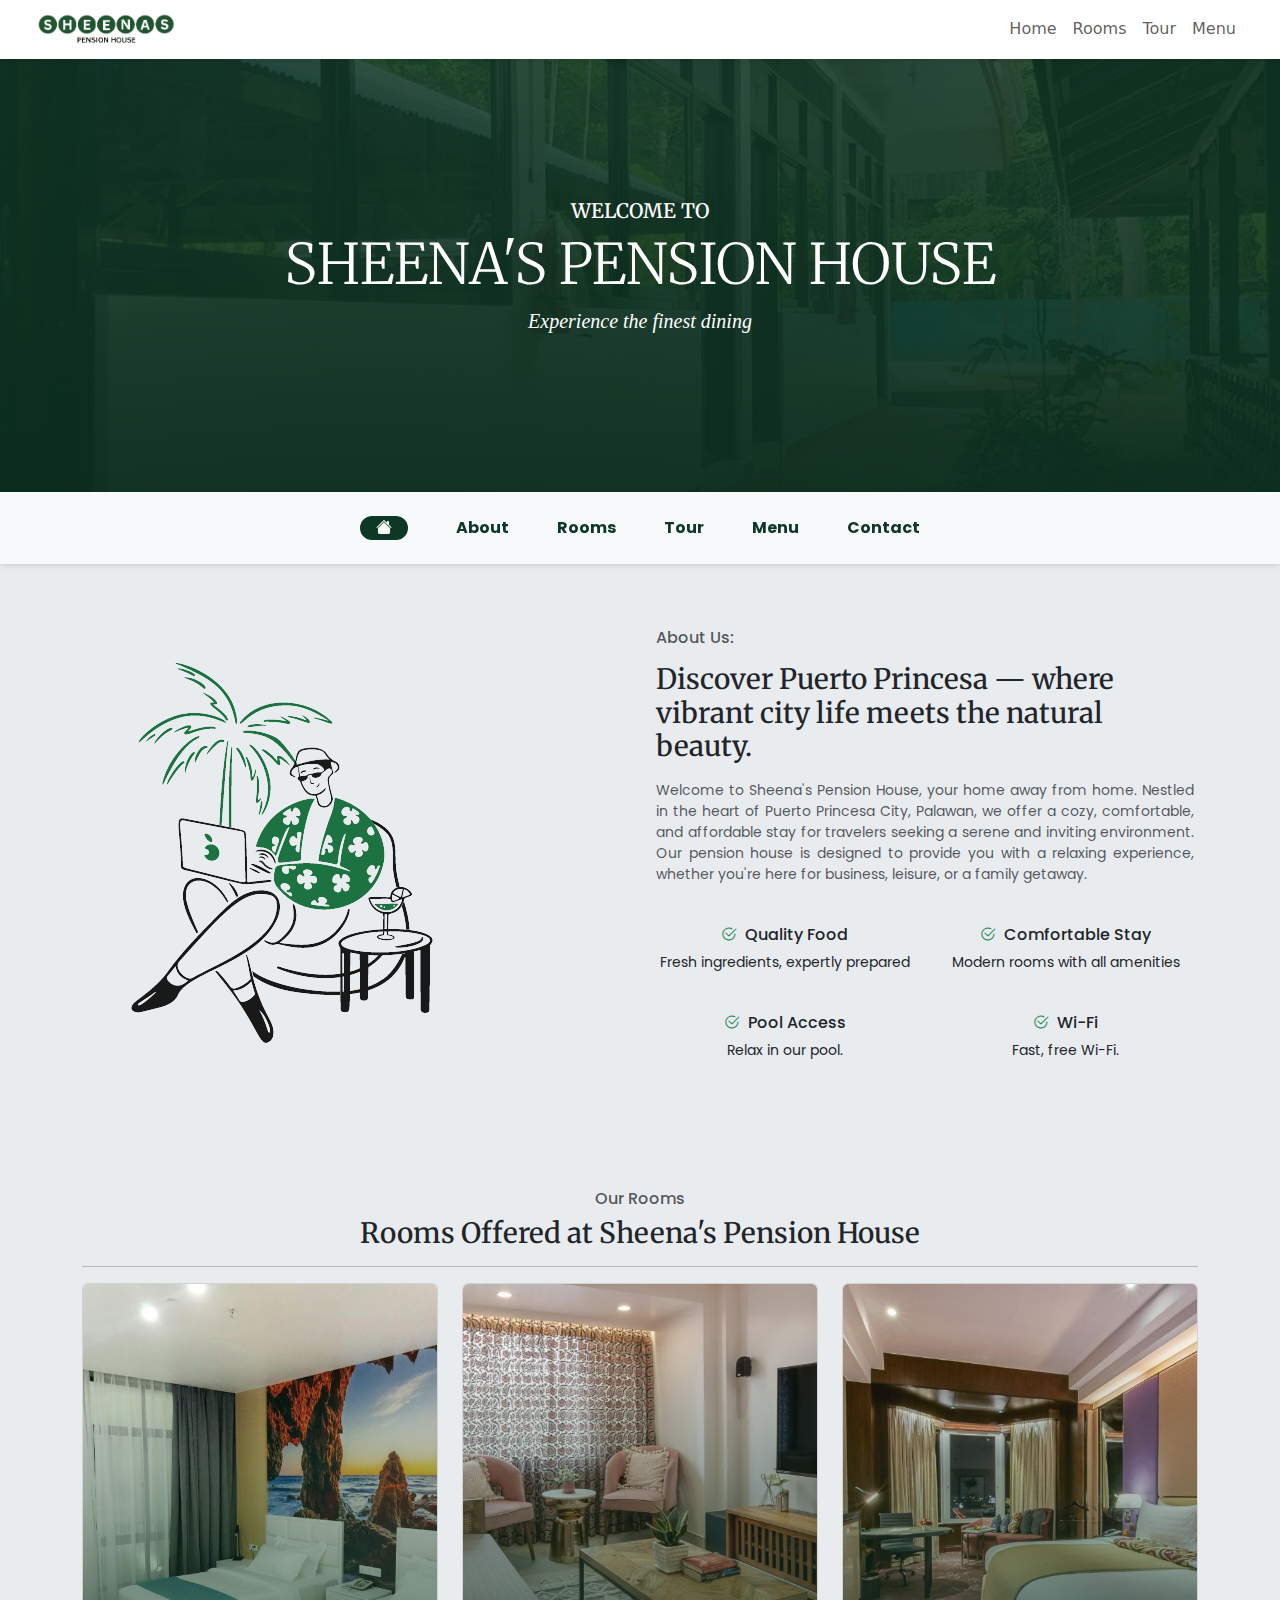
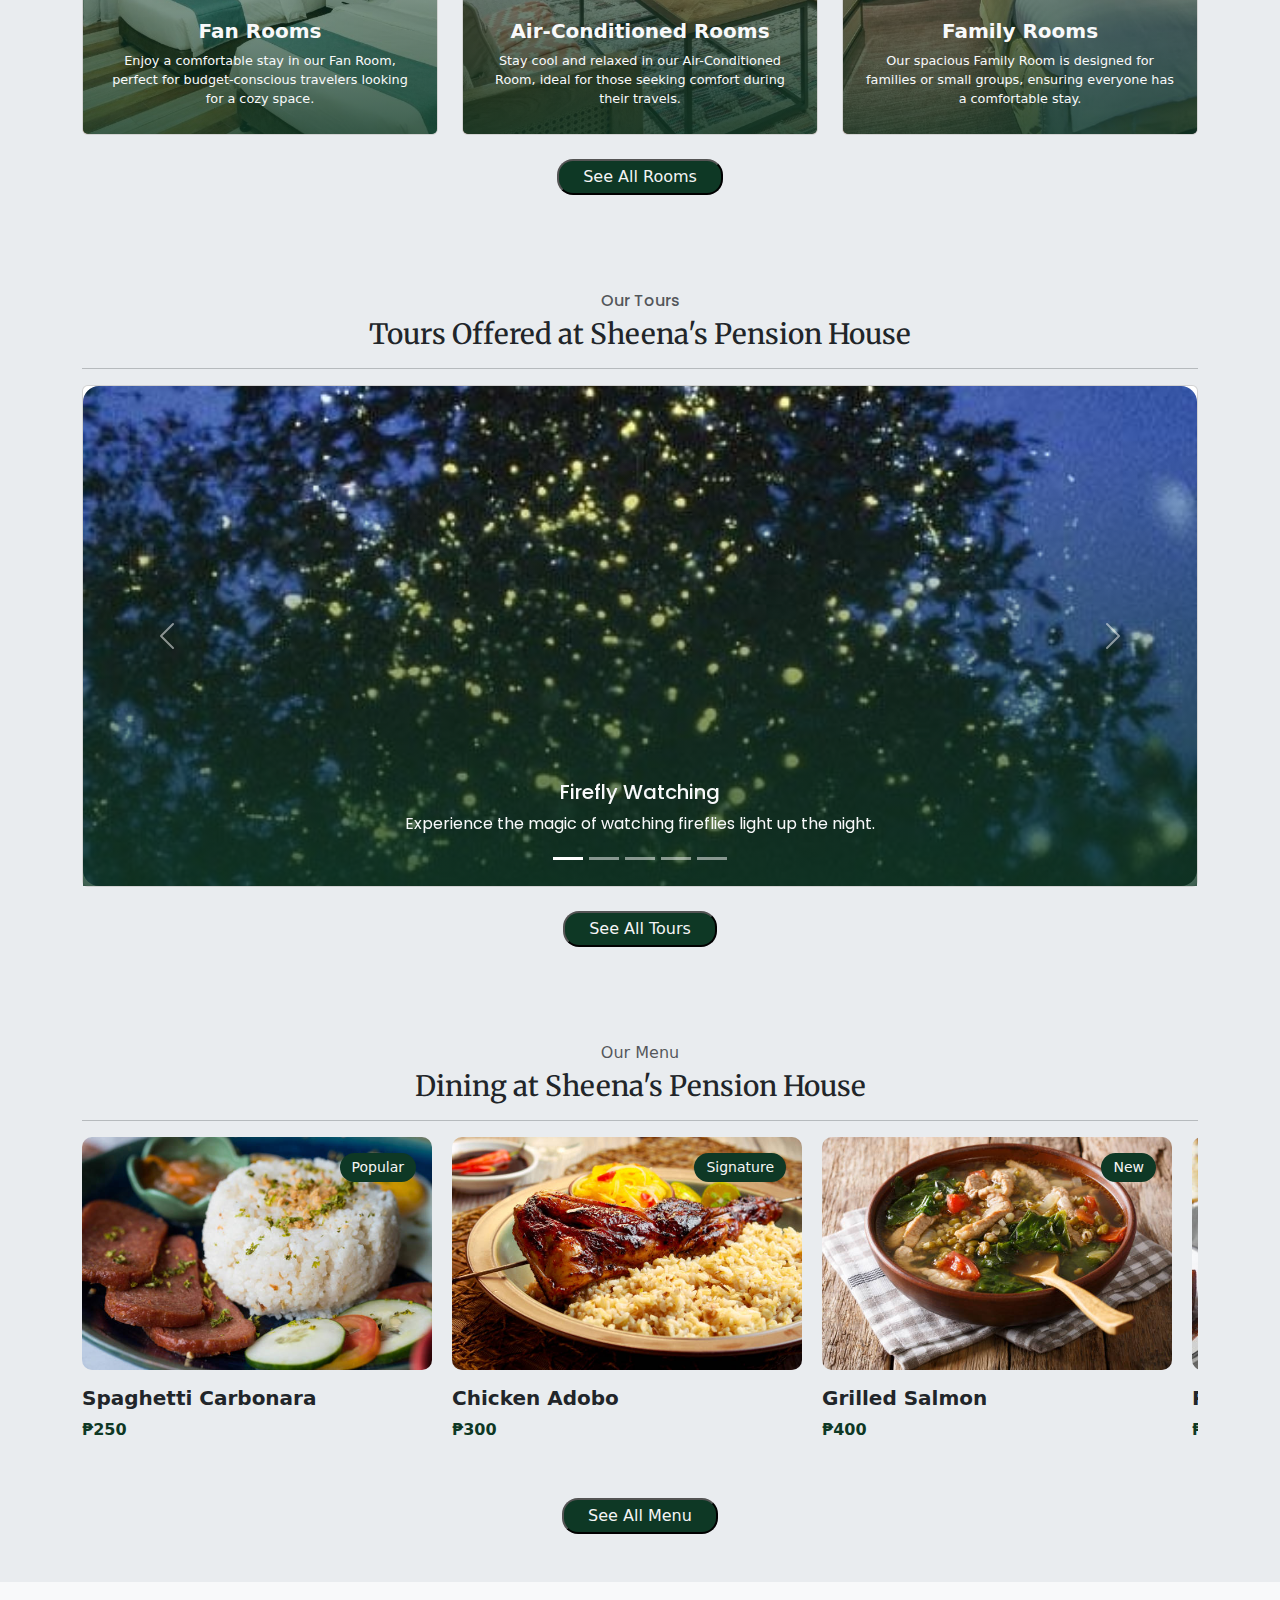
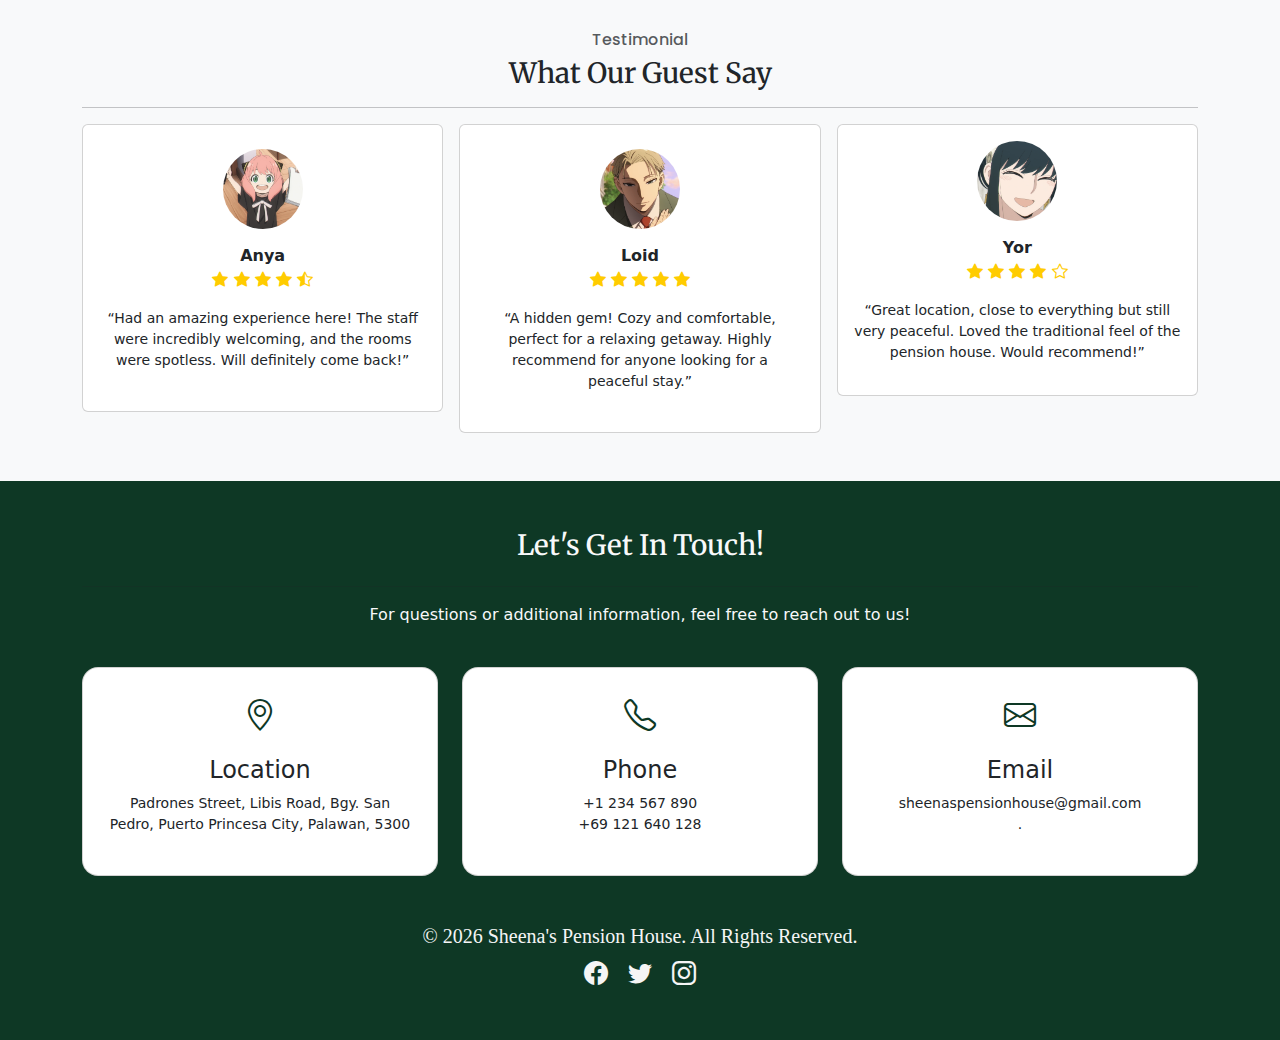
<file: index.html>
<!DOCTYPE html>
<html lang="en">

<head>
    <meta charset="utf-8">
    <meta content="width=device-width, initial-scale=1.0" name="viewport">
    <title>Sheena's Pension House</title>
    <link href="assets/img/logo.jpg" rel="icon">
    <link href="assets/vendor/bootstrap/css/bootstrap.min.css" rel="stylesheet">
    <link href="assets/vendor/bootstrap-icons/bootstrap-icons.css" rel="stylesheet">
    <link href="https://fonts.googleapis.com/css2?family=Merriweather:wght@700&family=Open+Sans:wght@400&display=swap"
        rel="stylesheet">
    <link href="https://fonts.googleapis.com/css2?family=Playfair+Display:wght@700&family=Lora:wght@400&display=swap"
        rel="stylesheet">
    <link href="https://fonts.googleapis.com/css2?family=Poppins:wght@300;400;500;600;700&display=swap"
        rel="stylesheet">
    <link href="assets/css/style.css" rel="stylesheet">
</head>

<body>
    <nav id="navs" class="navbar navbar-expand-lg bg-card shadow-sm px-2 px-md-4">
        <div class="container-fluid">
            <!-- Logo -->
            <a class="navbar-brand fw-semibold d-flex align-items-center" href="index.html">
                <img src="assets/img/sheenas-logo.png" alt="Logo" id="logo" class="img-fluid" width="140" height="140">
            </a>

            <!-- Toggler -->
            <button class="navbar-toggler border-0" type="button" data-bs-toggle="collapse" data-bs-target="#navbarNav"
                aria-controls="navbarNav" aria-expanded="false" aria-label="Toggle navigation">
                <span class="navbar-toggler-icon"></span>
            </button>

            <!-- Collapsible nav links -->
            <div class="collapse navbar-collapse" id="navbarNav">
                <ul class="navbar-nav ms-auto">
                    <li class="nav-item">
                        <a class="nav-link" href="index.html">Home</a>
                    </li>
                    <li class="nav-item">
                        <a class="nav-link" href="rooms.html">Rooms</a>
                    </li>
                    <li class="nav-item">
                        <a class="nav-link" href="tour.html">Tour</a>
                    </li>
                    <li class="nav-item">
                        <a class="nav-link" href="menu.html">Menu</a>
                    </li>
                </ul>
            </div>
        </div>
    </nav>


    <div class="container-fluid p-0">
        <div class="jumbotron jumbotron-fluid text-center" id="hero">
            <div class="container font-sheenas">
                <h5>WELCOME TO</h5>
                <h1 class="display-4">SHEENA'S PENSION HOUSE</h1>
                <p class="lead font-elegant"><i>Experience the <span id="animated-text"></span></i></p>
            </div>
        </div>
    </div>

    <div class="home-nav bg-light">
        <div class="container-fluid py-4">
            <div class="d-flex justify-content-center font-poppins gap-4 gap-md-5 fw-bold">
                <a href="#navs" class="home-nav-link active bg-green px-3 text-light"><i
                        class="bi bi-house-fill"></i></a>
                <a href="#about" class="home-nav-link">About</a>
                <a href="#rooms" class="home-nav-link">Rooms</a>
                <a href="#tour" class="home-nav-link">Tour</a>
                <a href="#menu" class="home-nav-link">Menu</a>
                <a href="#contact" class="home-nav-link d-none d-md-block">Contact</a>
            </div>
        </div>
    </div>



    <main class="bg-body-secondary">
        <!-- About Section -->
        <section id="about" class="py-4 py-md-5">
            <div class="container">
                <div class="row align-items-center">
                    <div class="col-lg-6 mb-4 mb-lg-0 d-none d-lg-block center">
                        <img src="assets/img/about.png" alt="About Us" class="img-fluid about-img">
                    </div>
                    <div class="col-lg-6 p-3 font-poppins">
                        <h6 class="text-muted">About Us:</h6>
                        <h3 class="font-sheenas py-2">Discover Puerto Princesa — where vibrant city life meets the natural beauty.</h3>
                        <p class="text-muted text-justify small">Welcome to Sheena's Pension House, your home away from
                            home.
                            Nestled in
                            the
                            heart of Puerto Princesa City, Palawan, we offer a cozy, comfortable, and affordable stay
                            for
                            travelers seeking a serene and inviting environment. Our pension house is designed to
                            provide
                            you with a relaxing experience, whether you're here for business, leisure, or a family
                            getaway.
                        </p>

                        <div class="row mt-3 g-4">
                            <div class="col-6 center flex-column text-center">
                                <h6><i class="bi bi-check2-circle text-success me-2"></i>Quality Food</h6>
                                <p class="small text-center">Fresh ingredients, expertly prepared</p>
                            </div>
                            <div class="col-6 center flex-column text-center">
                                <h6><i class="bi bi-check2-circle text-success me-2"></i>Comfortable Stay</h6>
                                <p class="small text-center">Modern rooms with all amenities</p>
                            </div>
                            <div class="col-6 center flex-column text-center">
                                <h6><i class="bi bi-check2-circle text-success me-2"></i>Pool Access</h6>
                                <p class="small text-center">Relax in our pool.</p>
                            </div>
                            <div class="col-6 center flex-column text-center">
                                <h6><i class="bi bi-check2-circle text-success me-2"></i>Wi-Fi</h6>
                                <p class="small text-center">Fast, free Wi-Fi.</p>
                            </div>
                        </div>
                    </div>
                </div>
            </div>
        </section>


        <section id="rooms" class="py-4 py-md-5">
            <div class="container">
                <h6 class="text-muted text-center font-poppins">Our Rooms</h6>
                <h3 class="font-sheenas text-center m-0">Rooms Offered at Sheena's Pension House</h3>
                <hr>

                <div class="row rooms-content g-4">
                    <div class="col-lg-4">
                        <div class="card myroom-card">
                            <img src="assets/img/fan-room.jpg" class="card-img-top" alt="Fan Room">
                            <div class="gradient-overlay text-center">
                                <h5 class="card-title fw-semibold text-light">Fan Rooms</h5>
                                <p class="lead text-light">Enjoy a comfortable stay in our Fan Room, perfect for
                                    budget-conscious
                                    travelers looking for a cozy space.</p>
                            </div>
                        </div>
                    </div>
                    <div class="col-lg-4">
                        <div class="card myroom-card">
                            <img src="assets/img/family-room.jpg" class="card-img-top" alt="Family Room">
                            <div class="gradient-overlay text-center">
                                <h5 class="card-title fw-semibold text-light">Air-Conditioned Rooms</h5>
                                <p class="lead text-light">Stay cool and relaxed in our Air-Conditioned Room, ideal
                                    for
                                    those
                                    seeking comfort during their travels.</p>
                            </div>
                        </div>
                    </div>

                    <div class="col-lg-4">
                        <div class="card myroom-card">
                            <img src="assets/img/air-con.jpg" class="card-img-top" alt="Air-Conditioned Room">
                            <div class="gradient-overlay text-center">
                                <h5 class="card-title fw-semibold text-light">Family Rooms</h5>
                                <p class="lead text-light">Our spacious Family Room is designed for families or
                                    small
                                    groups,
                                    ensuring everyone has a comfortable stay.</p>
                            </div>
                        </div>
                    </div>
                </div>
                <div class="btn-container pt-4 text-center">
                    <a href="rooms.html"><button class="btn-green">See All Rooms</button></a>
                </div>
            </div>
        </section>


        <section id="tour" class="py-4 py-md-5">
            <div class="container">
                <h6 class="text-muted text-center font-poppins">Our Tours</h6>
                <h3 class="font-sheenas text-center m-0">Tours Offered at Sheena's Pension House</h3>
                <hr>

                <div class="center flex-column">
                    <div id="tourCarousel" class="carousel slide card w-100" data-bs-ride="carousel">
                        <div class="carousel-indicators">
                            <button type="button" data-bs-target="#tourCarousel" data-bs-slide-to="0" class="active"
                                aria-current="true" aria-label="Slide 1"></button>
                            <button type="button" data-bs-target="#tourCarousel" data-bs-slide-to="1"
                                aria-label="Slide 2"></button>
                            <button type="button" data-bs-target="#tourCarousel" data-bs-slide-to="2"
                                aria-label="Slide 3"></button>
                            <button type="button" data-bs-target="#tourCarousel" data-bs-slide-to="3"
                                aria-label="Slide 4"></button>
                            <button type="button" data-bs-target="#tourCarousel" data-bs-slide-to="4"
                                aria-label="Slide 5"></button>
                        </div>

                        <div class="carousel-inner text-light font-poppins">
                            <!-- Firefly Watching Slide -->
                            <div class="carousel-item active">
                                <img src="assets/img/Tour/firefly/1.jpg" class="d-block w-100 rounded-4"
                                    alt="Firefly Watching">
                                <div class="gradient-overlay">
                                    <div class="tour-details my-4 text-center">
                                        <h5>Firefly Watching</h5>
                                        <p>Experience the magic of watching fireflies light up the night.</p>
                                    </div>
                                </div>
                            </div>

                            <!-- Underground River Slide -->
                            <div class="carousel-item">
                                <img src="assets/img/Tour/underGround/2.jpg" class="d-block w-100 rounded-4"
                                    alt="Underground River">
                                <div class="gradient-overlay">
                                    <div class="tour-details my-4 text-center">
                                        <h5>Underground River</h5>
                                        <p>Explore the stunning and mysterious underground river.</p>
                                    </div>
                                </div>
                            </div>

                            <!-- Honda Bay Slide -->
                            <div class="carousel-item">
                                <img src="assets/img/Tour/hondaBay/2.jpg" class="d-block w-100 rounded-4"
                                    alt="Honda Bay">
                                <div class="gradient-overlay">
                                    <div class="tour-details my-4 text-center">
                                        <h5>Honda Bay</h5>
                                        <p>Relax and swim in the clear waters of Honda Bay.</p>
                                    </div>
                                </div>
                            </div>

                            <!-- City Tour Slide -->
                            <div class="carousel-item">
                                <img src="assets/img/Tour/cityTour/2.jpg" class="d-block w-100 rounded-4"
                                    alt="City Tour">
                                <div class="gradient-overlay">
                                    <div class="tour-details my-4 text-center">
                                        <h5>City Tour</h5>
                                        <p>Discover the rich culture and history of the city.</p>
                                    </div>
                                </div>
                            </div>

                            <!-- El Nido Island Hopping Slide -->
                            <div class="carousel-item">
                                <img src="assets/img/Tour/elNido/1.jpg" class="d-block w-100 rounded-4"
                                    alt="El Nido Island Hopping">
                                <div class="gradient-overlay">
                                    <div class="tour-details my-4 text-center">
                                        <h5>El Nido Island Hopping</h5>
                                        <p>Hop from one beautiful island to another in El Nido.</p>
                                    </div>
                                </div>
                            </div>
                        </div>
                        <button class="carousel-control-prev" type="button" data-bs-target="#tourCarousel"
                            data-bs-slide="prev">
                            <span class="carousel-control-prev-icon" aria-hidden="true"></span>
                            <span class="visually-hidden">Previous</span>
                        </button>
                        <button class="carousel-control-next" type="button" data-bs-target="#tourCarousel"
                            data-bs-slide="next">
                            <span class="carousel-control-next-icon" aria-hidden="true"></span>
                            <span class="visually-hidden">Next</span>
                        </button>
                    </div>
                    <div class="btn-container pt-4 text-center">
                        <a href="tour.html"><button class="btn-green">See All Tours</button></a>
                    </div>
                </div>
            </div>
        </section>


        <section id="menu" class="py-4 py-md-5">
            <div class="container">
                <h6 class="text-muted text-center">Our Menu</h6>
                <h3 class="font-sheenas text-center">Dining at Sheena's Pension House</h3>
                <hr>


                <div class="menu-carousel">
                    <div class="menu-items">
                        <div class="menu-item position-relative">
                            <img src="assets/img/Menu/1.jpg" alt="Menu Item" class="menu-img img-fluid">
                            <h4 class="menu-title">Spaghetti Carbonara</h4>
                            <div class="menu-price">₱250</div>
                            <div class="menu-tag">Popular</div>
                        </div>
                        <div class="menu-item position-relative">
                            <img src="assets/img/Menu/2.jpg" alt="Menu Item" class="menu-img img-fluid">
                            <h4 class="menu-title">Chicken Adobo</h4>
                            <div class="menu-price">₱300</div>
                            <div class="menu-tag">Signature</div>
                        </div>
                        <div class="menu-item position-relative">
                            <img src="assets/img/Menu/3.jpg" alt="Menu Item" class="menu-img img-fluid">
                            <h4 class="menu-title">Grilled Salmon</h4>
                            <div class="menu-price">₱400</div>
                            <div class="menu-tag">New</div>
                        </div>
                        <div class="menu-item position-relative">
                            <img src="assets/img/Menu/4.jpg" alt="Menu Item" class="menu-img img-fluid">
                            <h4 class="menu-title">Pancit Canton</h4>
                            <div class="menu-price">₱220</div>
                            <div class="menu-tag">Recommended</div>
                        </div>
                        <div class="menu-item position-relative">
                            <img src="assets/img/Menu/5.jpg" alt="Menu Item" class="menu-img img-fluid">
                            <h4 class="menu-title">Beef Steak</h4>
                            <div class="menu-price">₱350</div>
                            <div class="menu-tag">Special</div>
                        </div>
                        <div class="menu-item position-relative">
                            <img src="assets/img/Menu/6.jpg" alt="Menu Item" class="menu-img img-fluid">
                            <h4 class="menu-title">Fruit Salad</h4>
                            <div class="menu-price">₱150</div>
                            <div class="menu-tag">Fresh</div>
                        </div>
                        <div class="menu-item position-relative">
                            <img src="assets/img/Menu/7.jpg" alt="Menu Item" class="menu-img img-fluid">
                            <h4 class="menu-title">French Fries</h4>
                            <div class="menu-price">₱350</div>
                            <div class="menu-tag">Best</div>
                        </div>
                    </div>
                </div>
                <div class="btn-container pt-4 text-center">
                    <a href="menu.html"><button class="btn-green">See All Menu</button></a>
                </div>
            </div>
        </section>


        <section id="testimonial" class="py-4 py-md-5 bg-light">
            <div class="container tour-content">
                <h6 class="text-muted text-center font-poppins">Testimonial</h6>
                <h3 class="font-sheenas text-center m-0">What Our Guest Say</h3>
                <hr>
                <div class="row g-3">
                    <!-- Testimonial 1 -->
                    <div class="col-md-4">
                        <div class="card text-center p-4">
                            <img src="assets/img/guest/anya.png" alt="Guest Photo" class="testimonial-photo mx-auto">
                            <div class="testimonial-name">Anya</div>
                            <div class="testimonial-rating">
                                <i class="bi bi-star-fill"></i>
                                <i class="bi bi-star-fill"></i>
                                <i class="bi bi-star-fill"></i>
                                <i class="bi bi-star-fill"></i>
                                <i class="bi bi-star-half"></i>
                            </div>
                            <p class="small mt-3">“Had an amazing experience here! The staff were incredibly welcoming,
                                and
                                the
                                rooms were spotless. Will definitely come back!”</p>
                        </div>
                    </div>

                    <!-- Testimonial 2 -->
                    <div class="col-md-4">
                        <div class="card text-center p-4">
                            <img src="assets/img/guest/loid.png" alt="Guest Photo" class="testimonial-photo mx-auto">
                            <div class="testimonial-name">Loid</div>
                            <div class="testimonial-rating">
                                <i class="bi bi-star-fill"></i>
                                <i class="bi bi-star-fill"></i>
                                <i class="bi bi-star-fill"></i>
                                <i class="bi bi-star-fill"></i>
                                <i class="bi bi-star-fill"></i>
                            </div>
                            <p class="small mt-3">“A hidden gem! Cozy and comfortable, perfect for a relaxing getaway.
                                Highly
                                recommend for anyone looking for a peaceful stay.”</p>
                        </div>
                    </div>

                    <!-- Testimonial 3 -->
                    <div class="col-md-4">
                        <div class="card text-center p-3">
                            <img src="assets/img/guest/yor.png" alt="Guest Photo" class="testimonial-photo mx-auto">
                            <div class="testimonial-name">Yor</div>
                            <div class="testimonial-rating">
                                <i class="bi bi-star-fill"></i>
                                <i class="bi bi-star-fill"></i>
                                <i class="bi bi-star-fill"></i>
                                <i class="bi bi-star-fill"></i>
                                <i class="bi bi-star"></i>
                            </div>
                            <p class="small mt-3">“Great location, close to everything but still very peaceful. Loved
                                the
                                traditional feel of the pension house. Would recommend!”</p>
                        </div>
                    </div>
                </div>
            </div>
        </section>


        <section id="contact" class="pt-5">
            <div class="container">
                <h3 class="font-sheenas text-center mb-4 text-light">Let's Get In Touch!</h3>
                <hr>
                <div class="row">
                    <div class="col-12 text-center mb-4">
                        <p class="text-light">For questions or additional information, feel free to reach out to us!</p>
                    </div>
                </div>
                <div class="row g-4 text-dark">
                    <div class="col-md-4">
                        <div class="p-3 p-md-4 rounded-4 card text-center">
                            <i class="bi bi-geo-alt contact-icon" aria-label="Location icon"></i>
                            <h4>Location</h4>
                            <p class="small">Padrones Street, Libis Road, Bgy. San Pedro, Puerto Princesa City, Palawan,
                                5300</p>
                        </div>
                    </div>
                    <div class="col-md-4">
                        <div class="p-3 p-md-4 rounded-4 card text-center">
                            <i class="bi bi-telephone contact-icon" aria-label="Phone icon"></i>
                            <h4>Phone</h4>
                            <p class="small">+1 234 567 890 <br>
                                +69 121 640 128
                            </p>
                        </div>
                    </div>
                    <div class="col-md-4">
                        <div class="p-3 p-md-4 rounded-4 card text-center">
                            <i class="bi bi-envelope contact-icon" aria-label="Email icon"></i>
                            <h4>Email</h4>
                            <p class="small">sheenaspensionhouse@gmail.com <br>.</p>
                        </div>
                    </div>
                </div>
            </div>
            <footer class="pt-5">
                <div class="container text-center font-elegant">
                    <h5 id="year"></h5>
                    <div class="social-links">
                        <a href="#" class="bi bi-facebook" aria-label="Facebook"></a>
                        <a href="#" class="bi bi-twitter" aria-label="Twitter"></a>
                        <a href="#" class="bi bi-instagram" aria-label="Instagram"></a>
                    </div>
                </div>
            </footer>
        </section>
    </main>

    <script src="assets/vendor/bootstrap/js/bootstrap.bundle.min.js"></script>
    <script src="assets/js/main.js"></script>
</body>

</html>
</file>
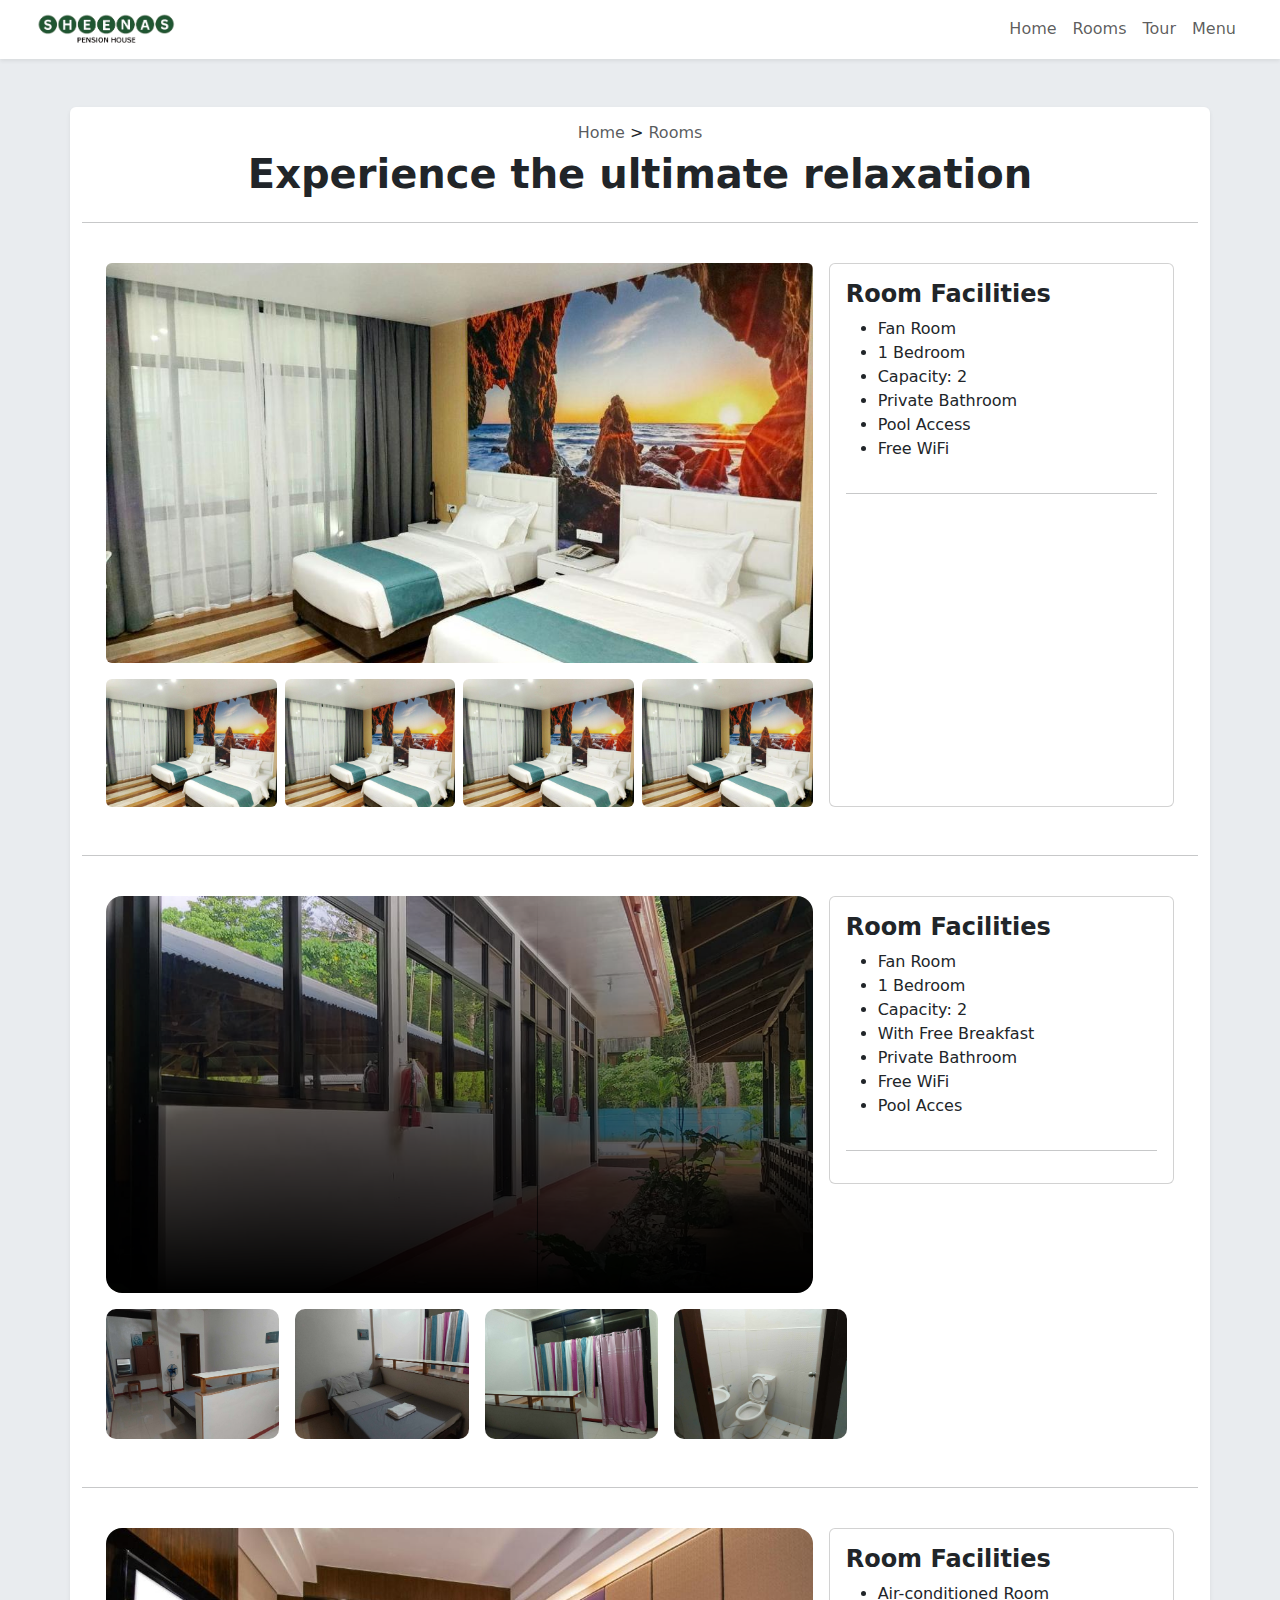
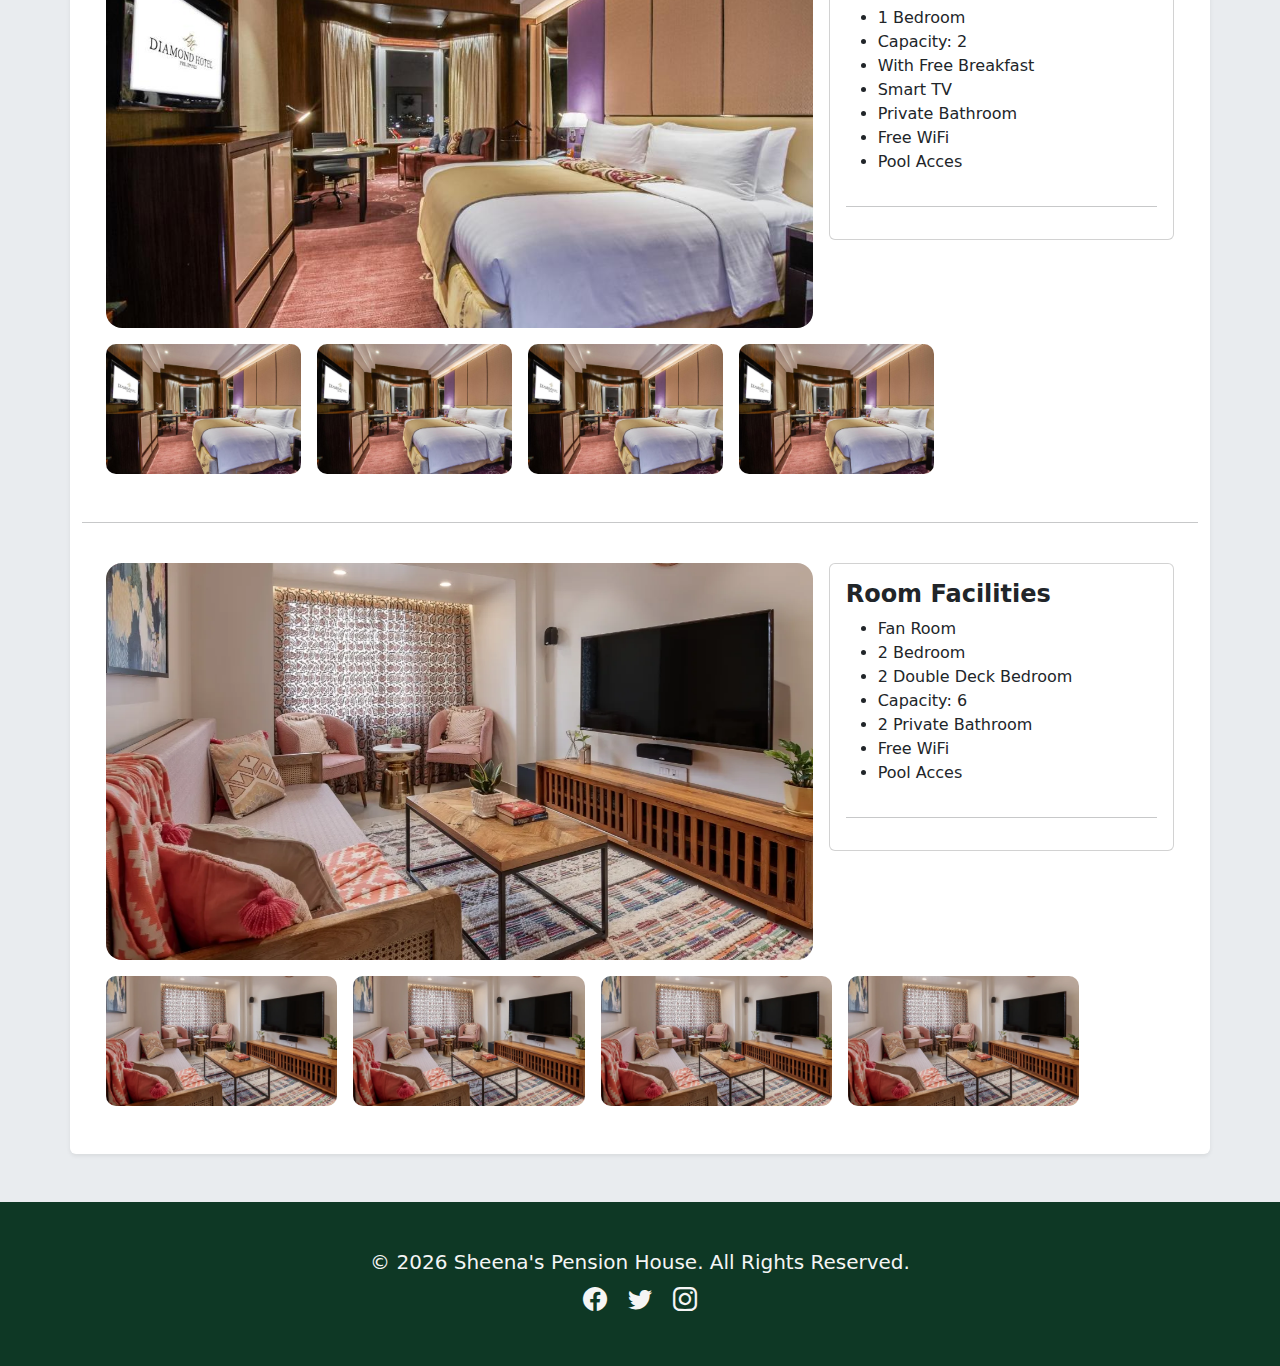
<file: rooms.html>
<!DOCTYPE html>
<html lang="en">

<head>
    <meta charset="utf-8">
    <meta content="width=device-width, initial-scale=1.0" name="viewport">
    <title>Sheena's Pension House</title>
    <link href="assets/img/logo.jpg" rel="icon">
    <link href="assets/vendor/bootstrap/css/bootstrap.min.css" rel="stylesheet">
    <link href="assets/vendor/bootstrap-icons/bootstrap-icons.css" rel="stylesheet">
    <link href="assets/css/styles.css" rel="stylesheet">
</head>

<body>
    <nav id="navs" class="navbar navbar-expand-lg bg-card shadow-sm px-2 px-md-4">
        <div class="container-fluid">
            <!-- Logo -->
            <a class="navbar-brand fw-semibold d-flex align-items-center" href="index.html">
                <img src="assets/img/sheenas-logo.png" alt="Logo" id="logo" class="img-fluid" width="140" height="140">
            </a>

            <!-- Toggler -->
            <button class="navbar-toggler border-0" type="button" data-bs-toggle="collapse" data-bs-target="#navbarNav"
                aria-controls="navbarNav" aria-expanded="false" aria-label="Toggle navigation">
                <span class="navbar-toggler-icon"></span>
            </button>

            <!-- Collapsible nav links -->
            <div class="collapse navbar-collapse" id="navbarNav">
                <ul class="navbar-nav ms-auto">
                    <li class="nav-item">
                        <a class="nav-link" href="index.html">Home</a>
                    </li>
                    <li class="nav-item">
                        <a class="nav-link" href="rooms.html">Rooms</a>
                    </li>
                    <li class="nav-item">
                        <a class="nav-link" href="tour.html">Tour</a>
                    </li>
                    <li class="nav-item">
                        <a class="nav-link" href="menu.html">Menu</a>
                    </li>
                </ul>
            </div>
        </div>
    </nav>

    <main class="bg-body-secondary rooms py-3 py-md-5 px-0 px-md-2">
        <div class="container card shadow-sm border-0">
            <div class="pt-3">
                <h6 class="text-center font-poppins content-nav">
                    <a href="index.html" class="text-muted text-decoration-none">Home</a> > <span
                        class="text-muted">Rooms</span>
                </h6>
            </div>
            <h1 class="font-poppins fw-semibold text-center">Experience the ultimate relaxation</h1>
            <hr>

            <div class="container p-0">
                <!-- Fan Room 1 -->
                <div class="rounded-4 p-0 p-md-4 mb-4">
                    <div class="row g-3">
                        <div class="col-lg-8">
                            <div class="main-img">
                                <img src="assets/img/fan-room.jpg" class="img-fluid w-100 rounded"
                                    alt="Fan Room Main Image">
                            </div>
                            <div class="sub-img row g-2 pt-3">
                                <div class="col">
                                    <img src="assets/img/fan-room.jpg" class="img-fluid rounded"
                                        alt="Fan Room Thumbnail 1">
                                </div>
                                <div class="col">
                                    <img src="assets/img/fan-room.jpg" class="img-fluid rounded"
                                        alt="Fan Room Thumbnail 2">
                                </div>
                                <div class="col">
                                    <img src="assets/img/fan-room.jpg" class="img-fluid rounded"
                                        alt="Fan Room Thumbnail 3">
                                </div>
                                <div class="col">
                                    <img src="assets/img/fan-room.jpg" class="img-fluid rounded"
                                        alt="Fan Room Thumbnail 4">
                                </div>
                            </div>
                        </div>

                        <div class="col-lg-4">
                            <div class="card p-3 d-flex flex-column h-100">
                                <div class="room-facilities">
                                    <h4 class="font-poppins fw-semibold">Room Facilities</h4>
                                    <ul>
                                        <li>Fan Room</li>
                                        <li>1 Bedroom</li>
                                        <li>Capacity: 2</li>
                                        <li>Private Bathroom</li>
                                        <li>Pool Access</li>
                                        <li>Free WiFi</li>
                                    </ul>
                                </div>
                                <hr>
                            </div>
                        </div>
                    </div>
                </div>

                <hr>
                <!-- Fan Room 2 -->
                <div class="rounded-4 p-0 p-md-4 mb-4">
                    <div class="row g-3">
                        <div class="col-lg-8">
                            <div class="main-img">
                                <img src="assets/img/hero.png" class="img-fluid" alt="Fan Room Main Image">
                            </div>
                            <div class="sub-img d-flex gap-3 pt-3">
                                <img src="assets/img/Room/700-room1.jpg" class="img-fluid" alt="Fan Room Main Image">
                                <img src="assets/img/Room/700-room2.jpg" class="img-fluid" alt="Fan Room Main Image">
                                <img src="assets/img/Room/700-room3.jpg" class="img-fluid" alt="Fan Room Main Image">
                                <img src="assets/img/Room/700-room4.jpg" class="img-fluid" alt="Fan Room Main Image">
                            </div>
                        </div>

                        <div class="col-lg-4">
                            <div class="card p-3 d-flex flex-column">
                                <div class="room-facilities">
                                    <h4 class="font-poppins fw-semibold">Room Facilities</h4>
                                    <ul>
                                        <li>Fan Room</li>
                                        <li>1 Bedroom</li>
                                        <li>Capacity: 2</li>
                                        <li>With Free Breakfast</li>
                                        <li>Private Bathroom</li>
                                        <li>Free WiFi</li>
                                        <li>Pool Acces</li>
                                    </ul>
                                </div>
                                <hr>
                            </div>
                        </div>
                    </div>
                </div>
                <hr>
                <!-- Air-Conditioned Room -->
                <div class="rounded-4 p-0 p-md-4 mb-4">
                    <div class="row g-3">
                        <div class="col-lg-8">
                            <div class="main-img">
                                <img src="assets/img/air-con.jpg" class="img-fluid"
                                    alt="Air Conditioned Room Main Image">
                            </div>
                            <div class="sub-img d-flex gap-3 pt-3">
                                <img src="assets/img/air-con.jpg" class="img-fluid"
                                    alt="Air Conditioned Room Main Image">
                                <img src="assets/img/air-con.jpg" class="img-fluid"
                                    alt="Air Conditioned Room Main Image">
                                <img src="assets/img/air-con.jpg" class="img-fluid"
                                    alt="Air Conditioned Room Main Image">
                                <img src="assets/img/air-con.jpg" class="img-fluid"
                                    alt="Air Conditioned Room Main Image">
                            </div>
                        </div>

                        <div class="col-lg-4">
                            <div class="card p-3 d-flex flex-column">
                                <div class="room-facilities">
                                    <h4 class="font-poppins fw-semibold">Room Facilities</h4>
                                    <ul>
                                        <li>Air-conditioned Room</li>
                                        <li>1 Bedroom</li>
                                        <li>Capacity: 2</li>
                                        <li>With Free Breakfast</li>
                                        <li>Smart TV</li>
                                        <li>Private Bathroom</li>
                                        <li>Free WiFi</li>
                                        <li>Pool Acces</li>
                                    </ul>
                                </div>
                                <hr>
                            </div>
                        </div>
                    </div>
                </div>
                <hr>
                <!-- Family Room -->
                <div class="rounded-4 p-0 p-md-4 mb-4">
                    <div class="row g-3">
                        <div class="col-lg-8">
                            <div class="main-img">
                                <img src="assets/img/family-room.jpg" class="img-fluid" alt="Family Room Main Image">
                            </div>
                            <div class="sub-img d-flex gap-3 pt-3">
                                <img src="assets/img/family-room.jpg" class="img-fluid" alt="Family Room Main Image">
                                <img src="assets/img/family-room.jpg" class="img-fluid" alt="Family Room Main Image">
                                <img src="assets/img/family-room.jpg" class="img-fluid" alt="Family Room Main Image">
                                <img src="assets/img/family-room.jpg" class="img-fluid" alt="Family Room Main Image">
                            </div>
                        </div>

                        <div class="col-lg-4">
                            <div class="card p-3 d-flex flex-column">
                                <div class="room-facilities">
                                    <h4 class="font-poppins fw-semibold">Room Facilities</h4>
                                    <ul>
                                        <li>Fan Room</li>
                                        <li>2 Bedroom</li>
                                        <li>2 Double Deck Bedroom</li>
                                        <li>Capacity: 6</li>
                                        <li>2 Private Bathroom</li>
                                        <li>Free WiFi</li>
                                        <li>Pool Acces</li>
                                    </ul>
                                </div>
                                <hr>
                            </div>
                        </div>
                    </div>
                </div>
            </div>
        </div>
    </main>

    <footer class="pt-5">
        <div class="container text-center font-elegant">
            <h5 id="year"></h5>
            <div class="social-links">
                <a href="#" class="bi bi-facebook" aria-label="Facebook"></a>
                <a href="#" class="bi bi-twitter" aria-label="Twitter"></a>
                <a href="#" class="bi bi-instagram" aria-label="Instagram"></a>
            </div>
        </div>
    </footer>

    <script src="assets/vendor/bootstrap/js/bootstrap.bundle.min.js"></script>
    <script src="assets/js/main.js"></script>
</body>

</html>
</file>
<file: assets/css/style.css>
:root {
    --bg-green: #0E3825;
    --bg-card: #ffffff;
    --bg-soft: #198754;
    --text-soft: #198754;
    --text-white: #F5F5F5;
    --bg-details: #f9f9f9;
    --bg-white: #F5F5F5;
    --text-green: #0E3825;
    --text-gray: #333333;
    --light-mint: #A8D5BA;
}

.font-sheenas {
    font-family: 'Merriweather', serif;
}

.font-elegant {
    font-family: 'Cinzel', serif;
}

.font-poppins {
    font-family: 'Poppins', sans-serif;
}

* {
    margin: 0;
    padding: 0;
    box-sizing: border-box;
}

.jumbotron {
    background: linear-gradient(rgba(14, 56, 37, 0.8), rgba(14, 56, 37, 0.8)),
        url(../img/hero.png);
    background-size: cover;
    background-position: center;
    color: #ffffff;
    padding: 140px 0;
    text-align: center;
    margin: 0;
}

#about,
#rooms,
#tour,
#menu {
    scroll-margin-top: 30px;
}

.home-nav {
    box-shadow: 0 2px 4px rgba(0, 0, 0, 0.1);
    position: sticky;
    z-index: 1;
    top: 0;
}

.home-nav-link {
    color: var(--text-green);
    border-radius: 20px;
    transition: all 0.3s ease;
    text-decoration: none;
}

.rooms-content p {
    font-size: .8rem;
}

.rooms-content .card:hover {
    transform: translateY(-5px);
    box-shadow: 0 4px 20px rgba(0, 0, 0, 0.1);
    filter: brightness(1.2);
}

.rooms-content .card-img-top {
    height: 450px;
    object-fit: cover;
}

.myroom-card {
    position: relative;
    height: auto;
    overflow: hidden;
    transition: .3s ease;
}

.room-image {
    width: 100%;
    height: 100%;
    object-fit: cover;
}

.gradient-overlay {
    position: absolute;
    bottom: 0;
    left: 0;
    right: 0;
    height: 90%;
    background: linear-gradient(to bottom, rgba(14, 56, 37, 0), rgba(14, 56, 37, 0.8));
    padding: 10px 20px;
    display: flex;
    flex-direction: column;
    justify-content: flex-end;
}

.btn-green {
    background-color: var(--bg-green);
    color: var(--text-white);
    transition: background-color 0.3s;
    padding: 4px 24px;
    border-radius: 1rem;
}

.btn-green:hover {
    background-color: var(--bg-soft);
}

#tour .carousel .carousel-inner img {
    width: 100%;
    height: 500px;
    object-fit: cover;
}

.menu-carousel {
    overflow: hidden;
    position: relative;
    width: 100%;
    margin: 0 auto;
}

.menu-items {
    display: flex;
    gap: 20px;
    animation: marquee 30s linear infinite;
    width: calc(2 * 100%);
}

.menu-item {
    transition: transform 0.3s ease;
    margin-bottom: 2rem;
    flex: 0 0 auto;
    width: 350px;
}

.menu-item:hover {
    transform: translateY(-5px);
}

.menu-img {
    height: auto;
    max-height: 250px;
    object-fit: cover;
    border-radius: 10px;
}

.menu-title {
    font-size: 1.25rem;
    font-weight: 600;
    margin: 1rem 0 0.5rem 0;
}

.menu-price {
    color: var(--text-green);
    font-weight: 700;
}

.menu-tag {
    position: absolute;
    top: 1rem;
    right: 1rem;
    background-color: var(--bg-green);
    color: var(--text-white);
    padding: 0.25rem 0.75rem;
    border-radius: 20px;
    font-size: 0.875rem;
}

@keyframes marquee {
    0% {
        transform: translateX(0);
    }

    100% {
        transform: translateX(-50%);
    }
}

.testimonial-photo {
    width: 80px;
    height: 80px;
    border-radius: 50%;
    object-fit: cover;
    margin-bottom: 15px;
}

.testimonial-name {
    font-weight: bold;
}

.testimonial-rating i {
    color: #ffcc00;
}

/* Contact Section */
#contact {
    background-color: var(--bg-green);
}

.contact-icon {
    font-size: 2rem;
    color: #0e3825;
    margin-bottom: 1rem;
}

footer {
    background-color: var(--bg-green);
    color: var(--text-white);
    padding: 3rem 0;
}

.social-links a {
    color: var(--text-white);
    margin: 0 0.5rem;
    font-size: 1.5rem;
    transition: opacity 0.3s ease;
}

.social-links a:hover {
    opacity: 0.8;
}

.content-nav a {
    text-decoration: none;
}

.center {
    display: flex;
    align-items: center;
    justify-content: center;
}

.text-justify {
    text-align: justify;
}

.bg-green {
    background-color: var(--bg-green);
}


@media screen and (max-width: 576px) {
    .jumbotron {
        padding: 100px 0;
    }

    .home-nav a {
        font-size: 0.9rem;
    }

    footer h5 {
        font-size: 1rem;
    }

    .social-links a {
        font-size: 1.2rem;
    }

    .check h5 {
        font-size: 1rem;
    }

    .check p {
        font-size: 0.8rem;
    }

    .menu-items {
        animation: marquee 7s linear infinite;
    }
}
</file>
<file: assets/css/styles.css>
:root {
    --bg-green: #0E3825;
    --bg-card: #ffffff;
    --bg-soft: #198754;
    --text-soft: #198754;
    --text-white: #F5F5F5;
    --bg-details: #f9f9f9;
    --bg-white: #F5F5F5;
    --text-green: #0E3825;
    --text-gray: #333333;
    --light-mint: #A8D5BA;
}

* {
    margin: 0;
    padding: 0;
    box-sizing: border-box;
}

.main-img img {
    border-radius: 16px;
    object-fit: cover;
    width: 100%;
    max-height: 400px;
}

.sub-img img {
    border-radius: 10px;
    object-fit: cover;
    width: 100%;
    max-height: 130px;
}

footer {
    background-color: var(--bg-green);
    color: var(--text-white);
    padding: 3rem 0;
}

.social-links a {
    color: var(--text-white);
    margin: 0 0.5rem;
    font-size: 1.5rem;
    transition: opacity 0.3s ease;
}

.social-links a:hover {
    opacity: 0.8;
}

.favourites .menu-item {
    width: 100%;
    margin: auto;
    height: auto;
}

.favourites .menu-item-image {
    width: 100%;
    height: 150px;
    object-fit: cover;
    border-radius: 10px;
}





.menu-category .menu-item-image {
    width: 100%;
    height: 200px;
    object-fit: cover;
}

.menu-item-price {
    color: var(--text-soft);
    font-weight: bold;
}

.category-title {
    position: relative;
    padding-bottom: 1rem;
    margin-bottom: 2rem;
}

.category-title::after {
    content: '';
    position: absolute;
    bottom: 0;
    left: 0;
    width: 60px;
    height: 3px;
    background-color: var(--bg-soft);
}

.carousel-control-prev-icon {
    filter: invert(1);
}

.carousel-control-next-icon {
    filter: invert(1);
}

@media screen and (max-width: 576px) {
    .container h1 {
        font-size: 1.5rem;
    }

    .sub-img img {
        height: 100px;
    }
}
</file>
